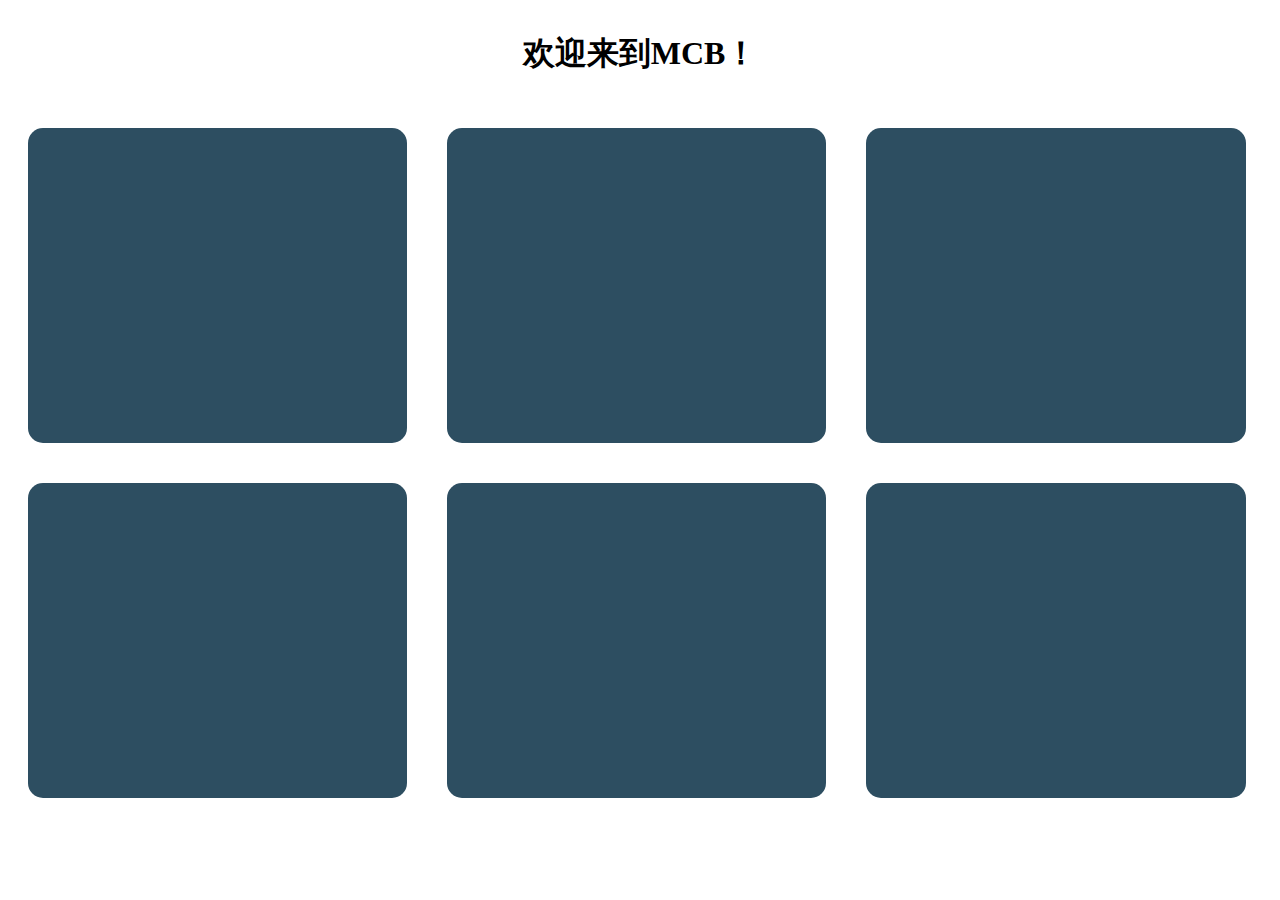
<file: pages/index/index.html>
<!DOCTYPE html>
<html lang="en">
<head>
    <meta charset="UTF-8">
    <meta name="viewport" content="width=device-width, initial-scale=1.0">
    <title>MCB</title>
    <link rel="stylesheet" href="../index/index.css">
</head>
<body style="background-image: url(http://hbimg.huaban.com/e03b759801c29bc5b8e87050ca702dbc3572b7e923ef5a-4Pazat);background-repeat: no-repeat;background-size: cover;">
    <h1><p style="text-align: center;">欢迎来到MCB！</p></h1>
    <div class="navigations">
        <span style="background-image: url(https://c-ssl.duitang.com/uploads/item/201710/16/20171016163608_RdyUs.png);">
            <a href="../self_introduction/self_introduction.html"></a>
        </span>
        <span style="background-image: url('https://tse3-mm.cn.bing.net/th/id/OIP-C.gvKYAw94QqIZjSZ-7oJgRwHaEK?w=312&h=180&c=7&r=0&o=5&dpr=1.5&pid=1.7');">
            <a href="../bear/bear.html"></a>
        </span>
        <span style="background-image: url('https://image-assets.soutushenqi.com/upload/1743039066627_mshn.png');">
            <a href="../resource/resource.html"></a>
        </span>
        <span>
            <a href="#"></a>
        </span>
        <span>
            <a href="#"></a>
        </span>
        <span>
            <a href="#"></a>
        </span>
    </div>
</body>
</html>
</file>
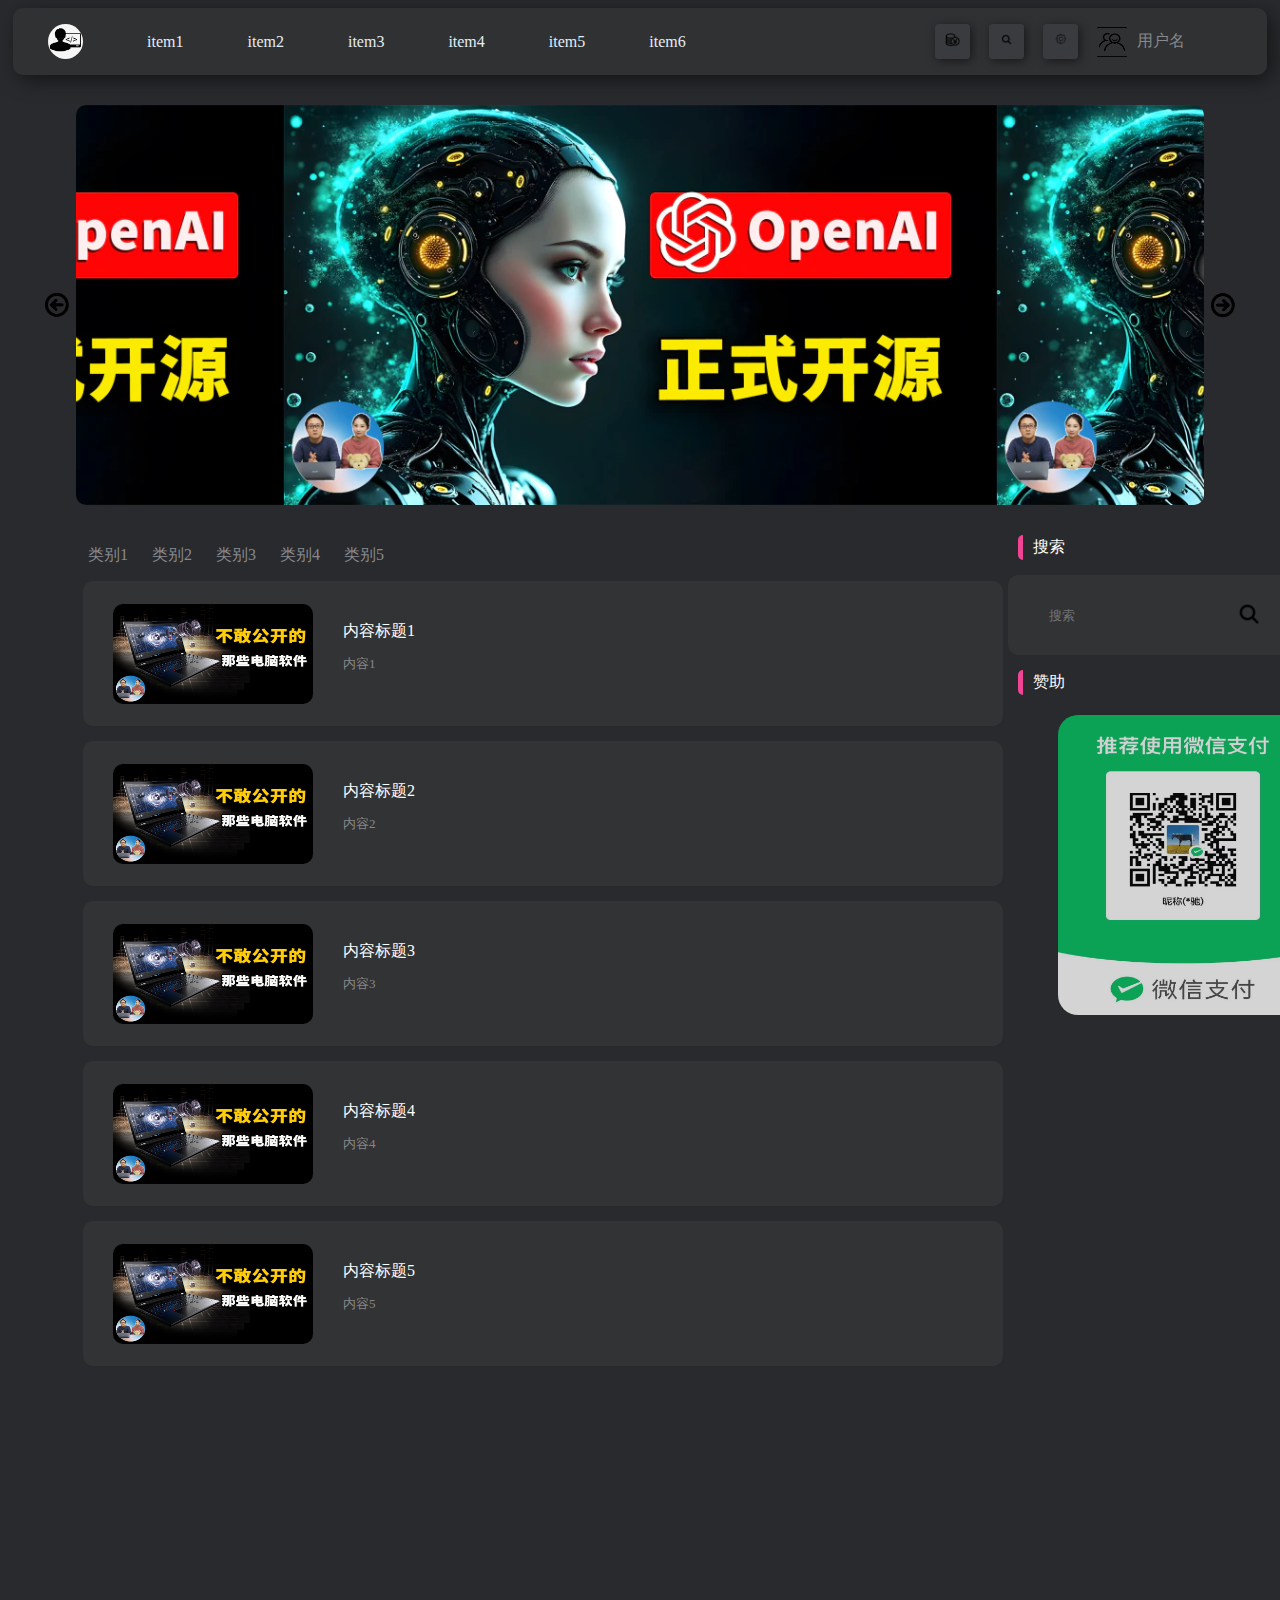
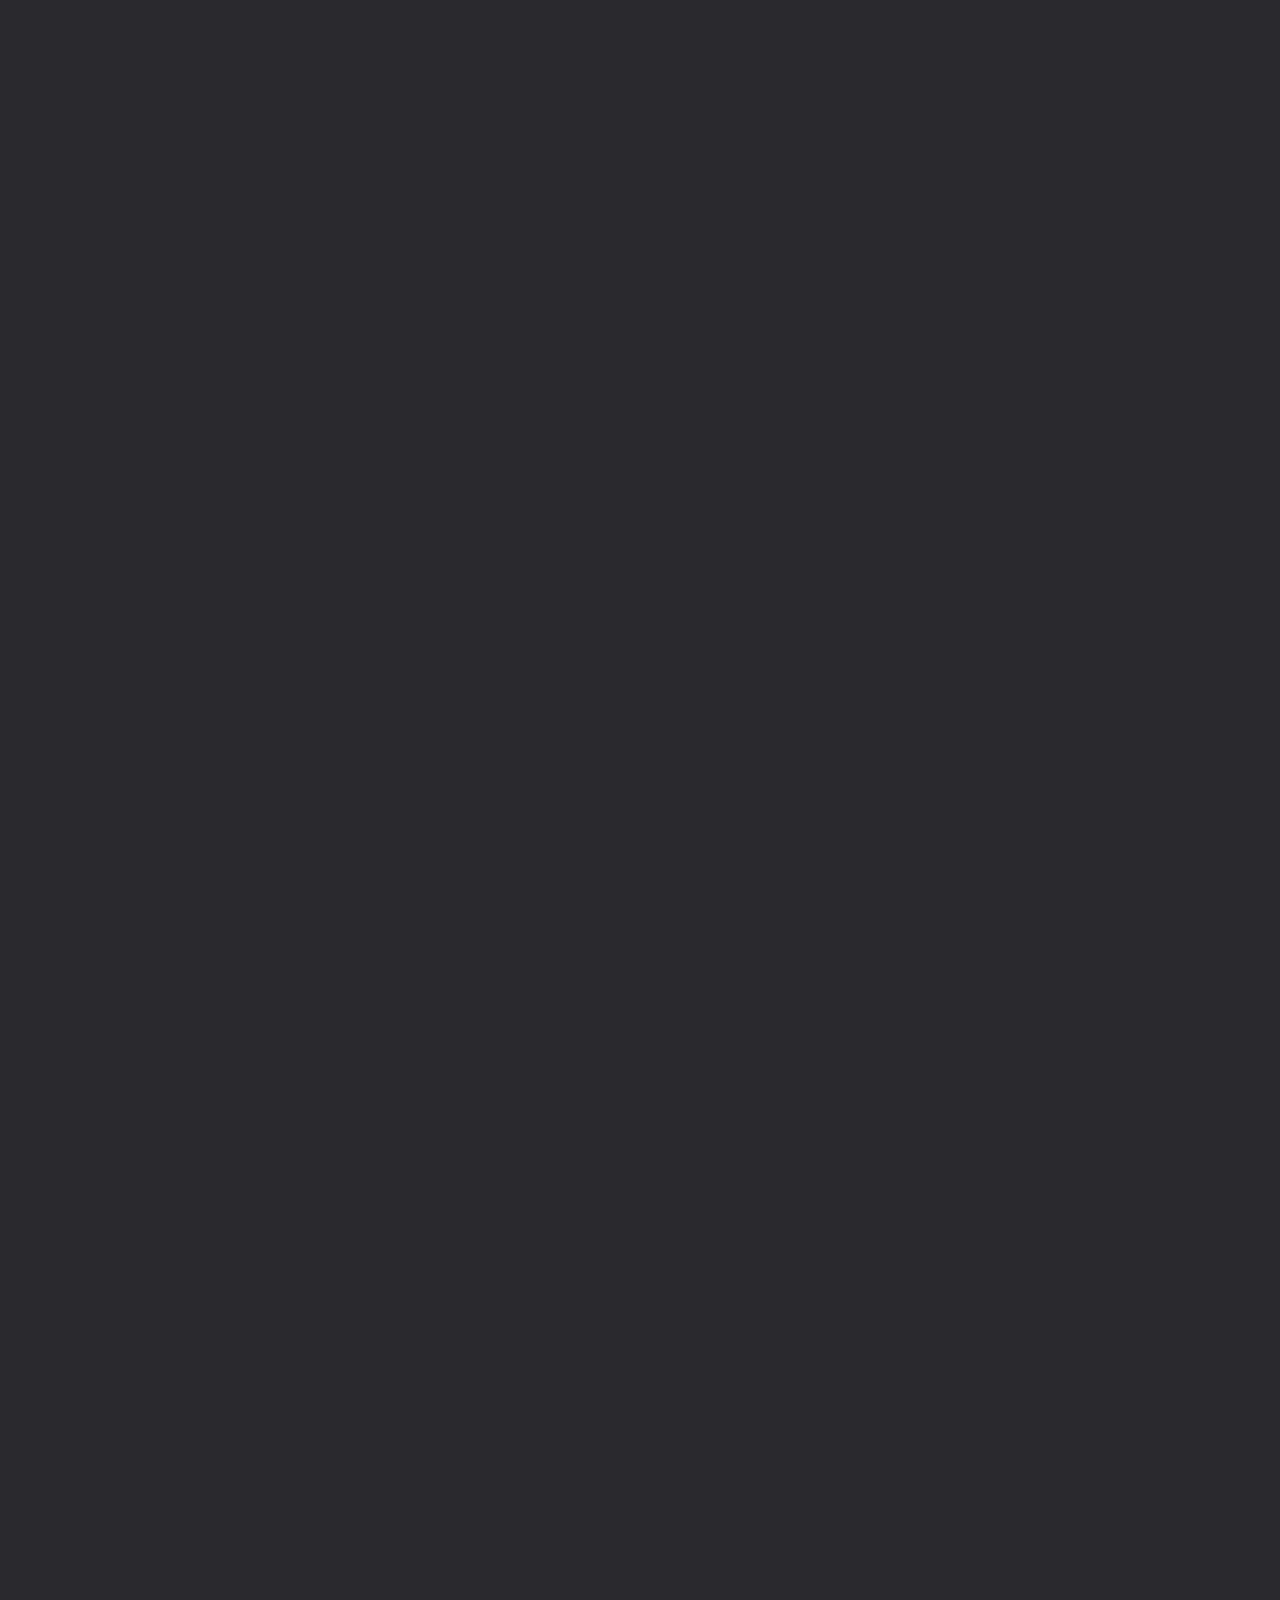
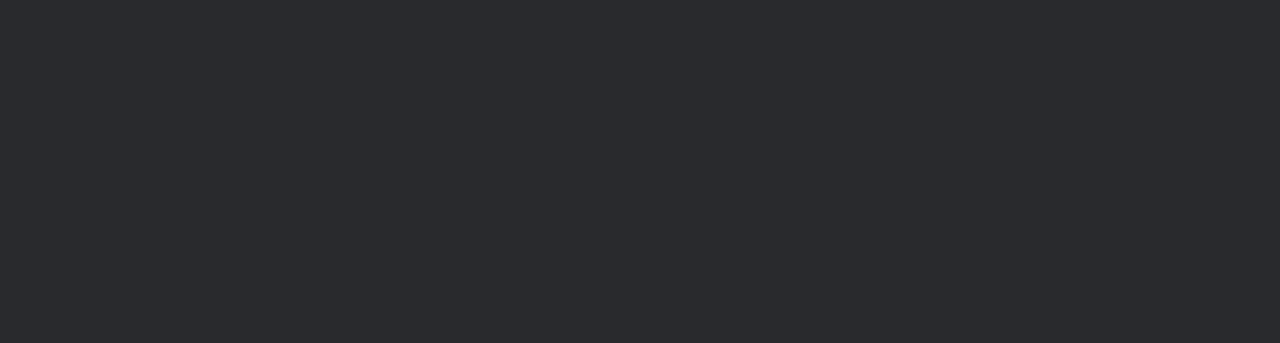
<file: pages/resource/resource.html>
<!DOCTYPE html>
<html lang="en">
<head>
    <meta charset="UTF-8">
    <meta name="viewport" content="width=device-width, initial-scale=1.0">
    <title>资源</title>
    <link rel="stylesheet" href="../resource/resource.css">
</head>
<body>
    <div class="navigation">
        <a href="resource.html">
            MCB
        </a>
        <span class="navigation_items">
            <a href="" class="catalogue">item1</a>
            <a href="" class="catalogue">item2</a>
            <a href="" class="catalogue">item3</a>
            <a href="" class="catalogue">item4</a>
            <a href="" class="catalogue">item5</a>
            <a href="" class="catalogue">item6</a>
        </span>
        <div class="sponsor">
            <a href=" ">
                <img src="../../media/image/resource/money.png" alt="sponsor" height=15px width=15px>
            </a>
        </div>
        <div class="search">
            <a href=" ">
                <img src="../../media/image/resource/放大镜.png" alt="search" height=15px width=15px>
            </a>
        </div>
        <div class="setting">
            <a href=" ">
                <img src="../../media/image/resource/齿轮.png" alt="setting" height=15px width=15px>
            </a>
        </div>
        <a href=" ">
            <img src="../../media/image/resource/简约人物.png" alt="personal center" height=30px width=30px>
            <span>用户名</span>
        </a>
        
    </div>
    <!-- ------------------轮播图区域--------------- -->
     <div class="carousel-container">
        <div></div>
        <div></div>
        <div></div>
     </div>
     <!-- ----------资源主要内容区域-------------------- -->
     <div class="main_content">
        <!-- ------------------左边--------------------- -->
        <div class="left">
            <div class="sort">
                <a href=" ">类别1</a>
                <a href=" ">类别2</a>
                <a href=" ">类别3</a>
                <a href=" ">类别4</a>
                <a href=" ">类别5</a>
            </div>
            <div class="content">
                <div>
                    <img src="../../media/upload/resource/1.png" alt="图片走丢了">
                    <div class="text">
                        <a href=" " class="item_title"> 内容标题1</a>
                        <p>内容1</p>
                    </div>
                </div>
                <div>
                    <img src="../../media/upload/resource/1.png" alt="图片走丢了">
                    <div class="text">
                        <a href=" " class="item_title"> 内容标题2</a>
                        <p>内容2</p>
                    </div>
                </div><div>
                    <img src="../../media/upload/resource/1.png" alt="图片走丢了">
                    <div class="text">
                        <a href=" " class="item_title"> 内容标题3</a>
                        <p>内容3</p>
                    </div>
                </div><div>
                    <img src="../../media/upload/resource/1.png" alt="图片走丢了">
                    <div class="text">
                        <a href=" " class="item_title"> 内容标题4</a>
                        <p>内容4</p>
                    </div>
                </div><div>
                    <img src="../../media/upload/resource/1.png" alt="图片走丢了">
                    <div class="text">
                        <a href=" " class="item_title"> 内容标题5</a>
                        <p>内容5</p>
                    </div>
                </div>
              
            </div>
        </div>
        <!-- ------------------右边----------------------- -->
        <div class="right">
            <div class="search">
                <div class="item_title">
                    <p>搜索</p>
                </div>
                <div>
                    <input type="text" placeholder="搜索">
                    <button><img src="../../media/image/resource/放大镜.png" alt=""></button>
                </div>    
            </div>
            <div class="sponsor">
                <div class="item_title">
                    <p>赞助</p>
                </div>
                <div>
                    <img src="../../media/image/resource/sponsor.jpg" alt="以后有机会再赞助我吧">
                </div>
            </div>
        </div>
     </div>
</body>
</html>
</file>
<file: pages/index/index.css>
.navigations {
display: flex;
flex-wrap: wrap;
}
.navigations > span {
    width: 30%;
    height: 315px;  
    background-color: #2d4e61;
    margin: 20px;
    display: flex;
    justify-content: center;
    align-items: center;
    background-size: cover;
    border-radius: 15px;
}
.navigations span a{
    display: block;
    width: 100%;
    height: 100%;
    justify-content: center;
    align-items: center;
    text-decoration: none;
    color: white;
}
</file>
<file: pages/resource/resource.css>
a{
    text-decoration: none;
}
body{
    background-color: #292A2D;
}
div.navigation{
    height: 51px;
    background-color: #7ac4e9;
    padding : 8px 20px;
    margin: 5px;
    align-items: center;
    justify-content : space-between;
    overflow: hidden;
    border-radius: 10px;
    box-shadow: 5px 5px 20px 0 rgba(0, 0, 0, 0.5);
    display: flex;
    background-color:#323335CC;
}
div.navigation > a:first-child{
    font-size: 0;
    background-image: url("../../media/image/resource/resource_logo.jpg");
    background-size: cover;
    background-position: center;
    height: 35px;
    width: 35px;
    margin: 0px 15px;
    border-radius: 50%;
    display: block;
}
div.navigation > a:last-child{
    width:150px;
    overflow: hidden;
    /* 溢出的部分用三个省略号代替 */
    text-overflow: ellipsis;
    white-space: nowrap;
    /* 设置字体颜色且消除下划线 */
    color: #868889;
    text-decoration: none;
    display:flex;
    align-items: center;
}
div.navigation > a:last-child img{
    margin-right:10px;
}
span.navigation_items a{
    margin: 30px;
}
a.catalogue{
    width:80px;
    height: 50px;
    margin-top: 25px;
    color: #E4EDF6;
    text-decoration: none;
}
a.catalogue:hover{
    color:#F04494;
    opacity: 0.8;
    transition: 0.3s;
}
div.navigation > div{
    background-color: #393B3E;
    width: 35px;
    height: 35px;
    border-radius: 10%;
    display: flex;
    align-items: center;
    justify-content: center;
    box-shadow: 2px 2px 10px 0 rgba(0, 0, 0, 0.5);
    position: relative;

}
div.navigation div.sponsor{
    margin-left:200px;
}
.sponsor::after {
    content: "请站长喝奶茶"; /* 设置要显示的文字 */
    position: absolute; /* 绝对定位 */
    bottom: -40%;
    left: 50%; /* 水平居中 */
    transform: translateX(-50%); /* 使其居中 */
    background-color: rgba(48, 46, 46, 0.7); /* 背景颜色 */
    color: white; /* 文字颜色 */
    padding: 5px; /* 内边距 */
    border-radius: 5px; /* 圆角 */
    visibility: hidden; /* 默认隐藏 */
    opacity: 0; /* 默认透明 */
    transition: opacity 0.5s; /* 过渡效果 */
    font-size: 12px;
    text-align: center;
    width: 100px;
}
.sponsor:hover::after {
    visibility: visible; /* 悬停时可见 */
    opacity: 1; /* 悬停时不透明 */
}
.search::after {
    content: "搜索"; /* 设置要显示的文字 */
    position: absolute; /* 绝对定位 */
    bottom: -40%;
    left: 50%; /* 水平居中 */
    transform: translateX(-50%); /* 使其居中 */
    background-color: rgba(48, 46, 46, 0.7); /* 背景颜色 */
    color: white; /* 文字颜色 */
    padding: 5px; /* 内边距 */
    border-radius: 5px; /* 圆角 */
    visibility: hidden; /* 默认隐藏 */
    opacity: 0; /* 默认透明 */
    transition: opacity 0.5s; /* 过渡效果 */
    font-size: 12px;
    text-align: center;
    width: 30px;
}
.search:hover::after {
    visibility: visible; /* 悬停时可见 */
    opacity: 1; /* 悬停时不透明 */
}
.setting::after {
    content: "设置"; /* 设置要显示的文字 */
    position: absolute; /* 绝对定位 */
    bottom: -40%;
    left: 50%; /* 水平居中 */
    transform: translateX(-50%); /* 使其居中 */
    background-color: rgba(48, 46, 46, 0.7); /* 背景颜色 */
    color: white; /* 文字颜色 */
    padding: 5px; /* 内边距 */
    border-radius: 5px; /* 圆角 */
    visibility: hidden; /* 默认隐藏 */
    opacity: 0; /* 默认透明 */
    transition: opacity 0.5s; /* 过渡效果 */
    font-size: 12px;
    text-align: center;
    width: 30px;
}
.setting:hover::after {
    visibility: visible; /* 悬停时可见 */
    opacity: 1; /* 悬停时不透明 */
}
/* ---------------轮播图区域---------------------- */
.carousel-container{
    display: flex;
    justify-content: space-between;
    align-items: center;
    height: 400px;
    margin: 30px;
}
.carousel-container > div:nth-child(2){
    width: 1500px;
    height: 400px;    
    display:flex;
    justify-content: center;
    align-items: center;
    background-image: url("../../media/upload/resource/carousel_image.png");
    background-size: contain;
    background-position: center;
    border-radius: 10px;
}
.carousel-container > div:nth-child(1){
    background-image: url("../../media/image/resource/button.png");
    background-repeat: no-repeat;
    background-size: contain;
    background-position: center;
    transform: rotate(-90deg);
    width: 50px;
    height: 50px;
    cursor: pointer;
}
.carousel-container > div:nth-child(3){
    background-image: url("../../media/image/resource/button.png");
    background-repeat: no-repeat;
    background-size: contain;
    background-position: center;
    transform: rotate(90deg);
    width: 50px;
    height: 50px;
    cursor: pointer;
}
/* ----------------资源主要内容区域---------------- */
/* ----------------------左边---------------------- */
div.main_content{
    height: 3000px;
    margin: 0px 70px;
    border-radius: 10px;
    display: flex;
    justify-content: space-between;
}
div.sort{
    margin:10px 0px;
}
div.sort a{
    color: #87898E;
    text-decoration: none;
    margin: 5px 10px;
}
div.sort a:hover{
    color: #F04494;
    opacity: 0.8;
    transition: 0.3s;
}
div.left div.content > div{
    background-color: #323335;
    width: 920px;
    height: 145px;
    border-radius: 10px;
    margin: 15px 5px;
}
div.main_content div.left div.content div{
    display: flex;
    align-items: center;
}
div.main_content div.left div.content div p{
    color: #ffffff;
}
div.main_content div.left div.content img{
    width: 200px;
    height: 100px;
    margin: 22px 30px;
    border-radius: 10px;
}
div.main_content div.left div.content div.text{
    display: flex;
    flex-direction: column;
    align-items: flex-start;
    
}
div.main_content div.left div.content a.item_title{
    color:#ffffff;
}
div.main_content div.left div.content a.item_title:hover{
    color:#F04494;
    opacity: 0.8;
    transform: translateY(-5px);
    transition: 0.5s;

}
div.main_content div.left div.content div.text p{
    color:#868889;
    font-size: small;
}
/* ------------------右边--------------------- */
div.right div.item_title{
    border-left: #F04494 5px solid;
    border-radius: 5px;
    padding-left: 10px;
    margin-left: 10px;
    display: flex;
    align-items: center;
    height: 25px;

}
div.right div.item_title p{
    color: #ffffff; 
}
div.right div.search div:nth-child(2){
    margin: 15px 0px;
    display: flex;
    justify-content: center;
    align-items: center;
    background-color: #323335;
    width: 300px;
    height: 80px;
    border-radius: 10px;
}
div.right input{
    border : none;
    background: none;
    color: #8f9294;
    outline: none;
    /* 添加其他样式来替代轮廓，确保用户能知道哪个输入框是激活的 */
    box-shadow: 0 0 0 2px transparent;
    transition: box-shadow 0.2s;
}
div.right input:focus {
    box-shadow: 0 0 0 2px #eb599d;  /* 使用更美观的焦点样式替代 */
    border-radius: 5px;
}
div.right button{
    border: none;
    background: none;
}
div.right button img{
    width: 30px;
    height: 30px;
}
div.right div.sponsor img{
    margin-left: 50px;
    margin-top: 20px;
    width: 250px;
    height: 300px;
    border-radius: 20px;
    opacity: 0.8;

}
</file>
